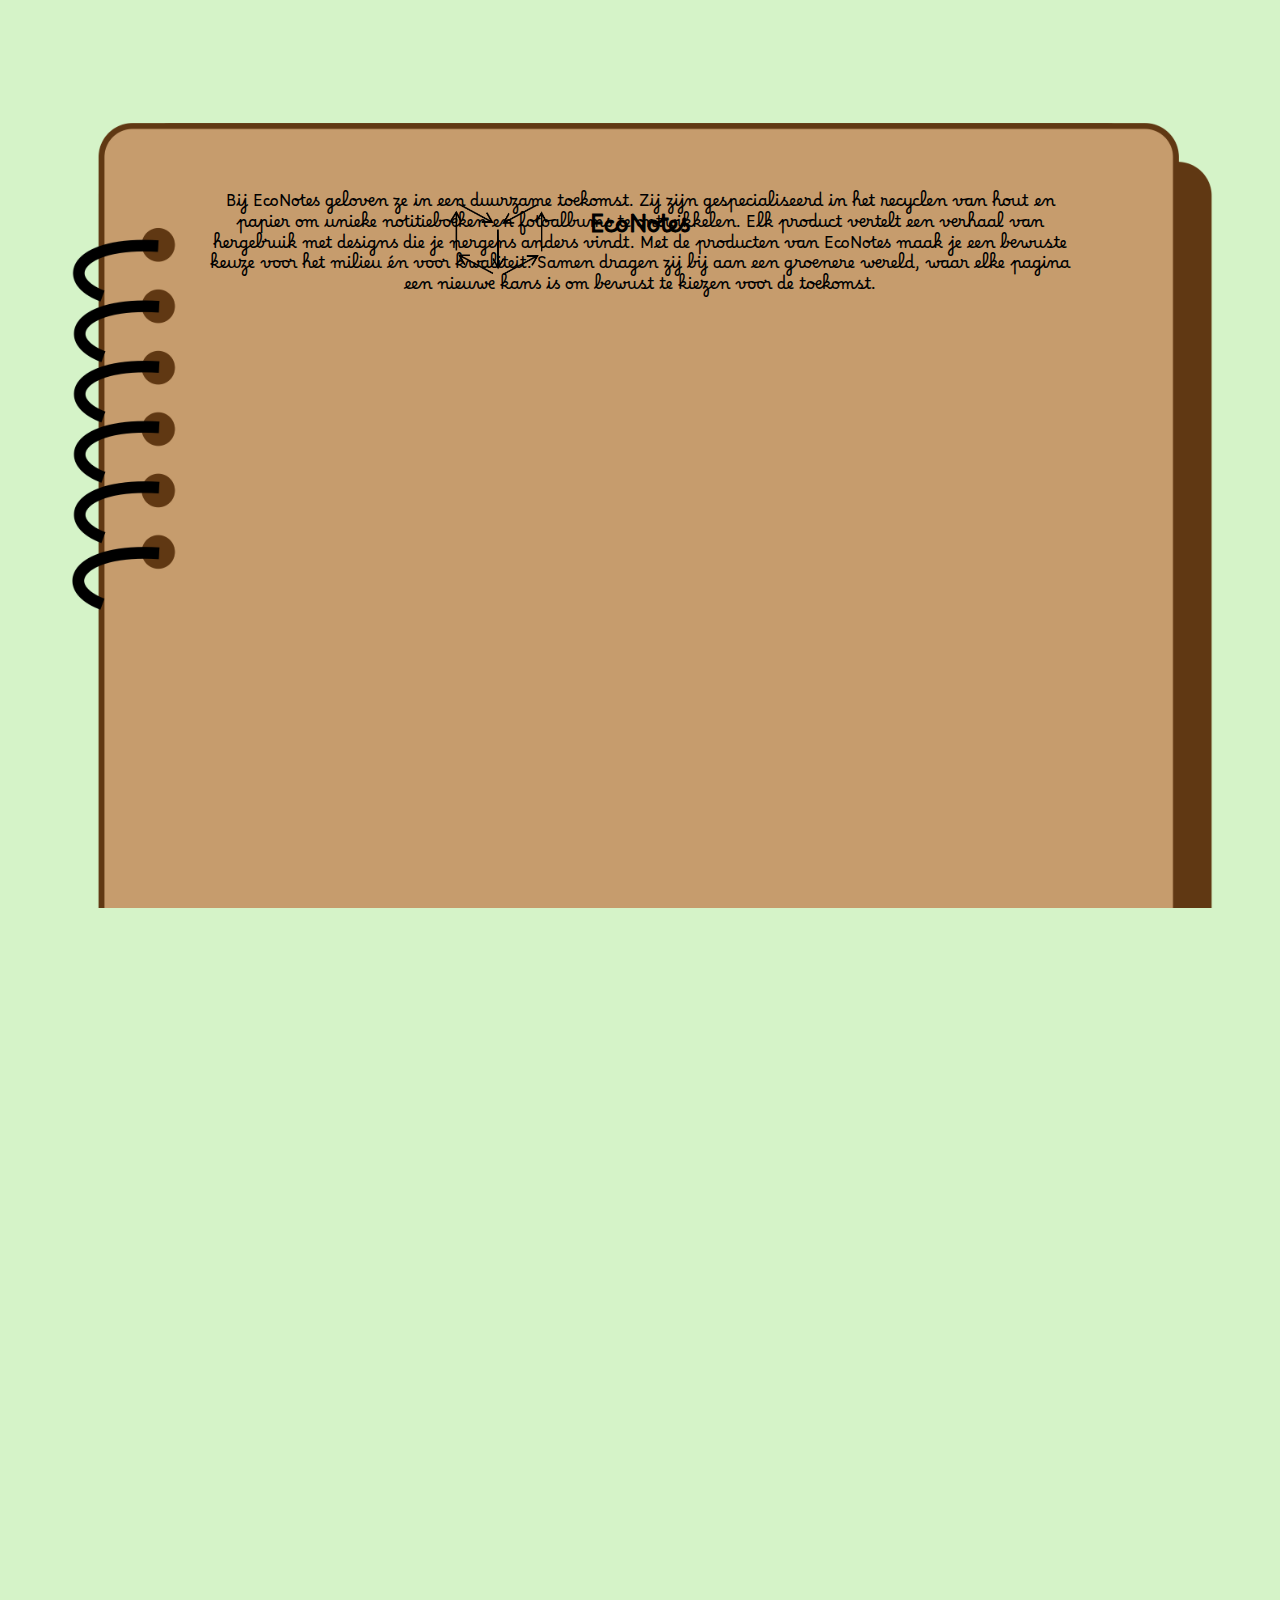
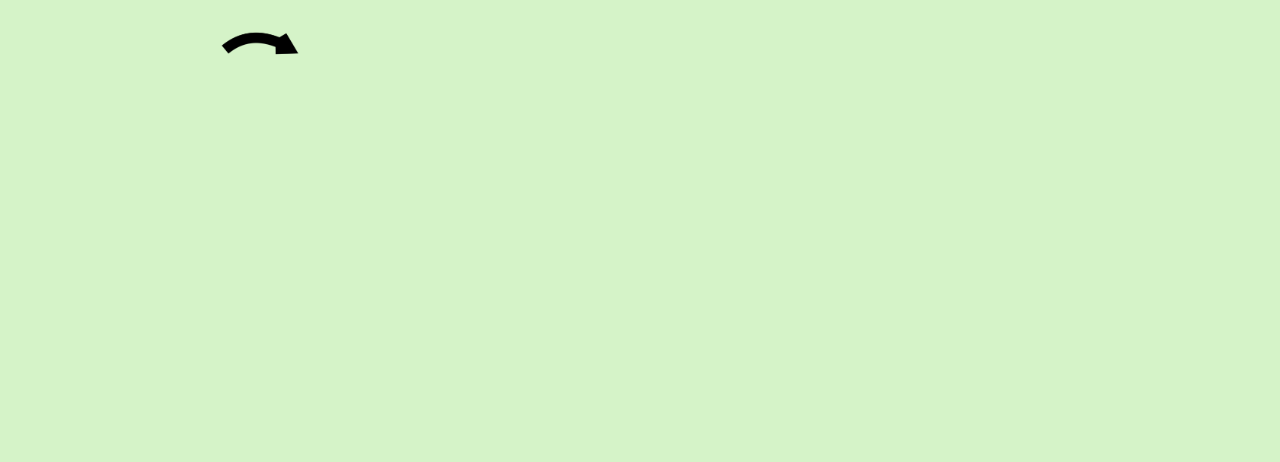
<file: index.html>
<!DOCTYPE html>
<html lang="en">
  <head>
    <meta charset="UTF-8" />
    <meta name="viewport" content="width=device-width, initial-scale=1.0" />
    <title>EcoNotes</title>
    <link rel="stylesheet" href="style.css" />
  </head>
  <body>
    <main>
      <section>
        <img src="images/logo-transparant.png" alt="EcoNotes logo" />
        <h1>EcoNotes</h1>
        <p>
          Bij EcoNotes geloven ze in een duurzame toekomst. Zij zijn
          gespecialiseerd in het recyclen van hout en papier om unieke
          notitieboeken en fotoalbums te ontwikkelen. Elk product vertelt een
          verhaal van hergebruik met designs die je nergens anders vindt. Met de
          producten van EcoNotes maak je een bewuste keuze voor het milieu én
          voor kwaliteit. Samen dragen zij bij aan een groenere wereld, waar
          elke pagina een nieuwe kans is om bewust te kiezen voor de toekomst.
        </p>
      </section>
      <nav>
        <ul>
          <li>
            <a href="proces.html"
              ><img id="home-pijl-rechts"
                src="images/pijl-naar-rechts-klein.png"
                alt="pijl naar rechts"
            /></a>
          </li>
        </ul>
      </nav>
    </main>
  </body>
</html>
</file>
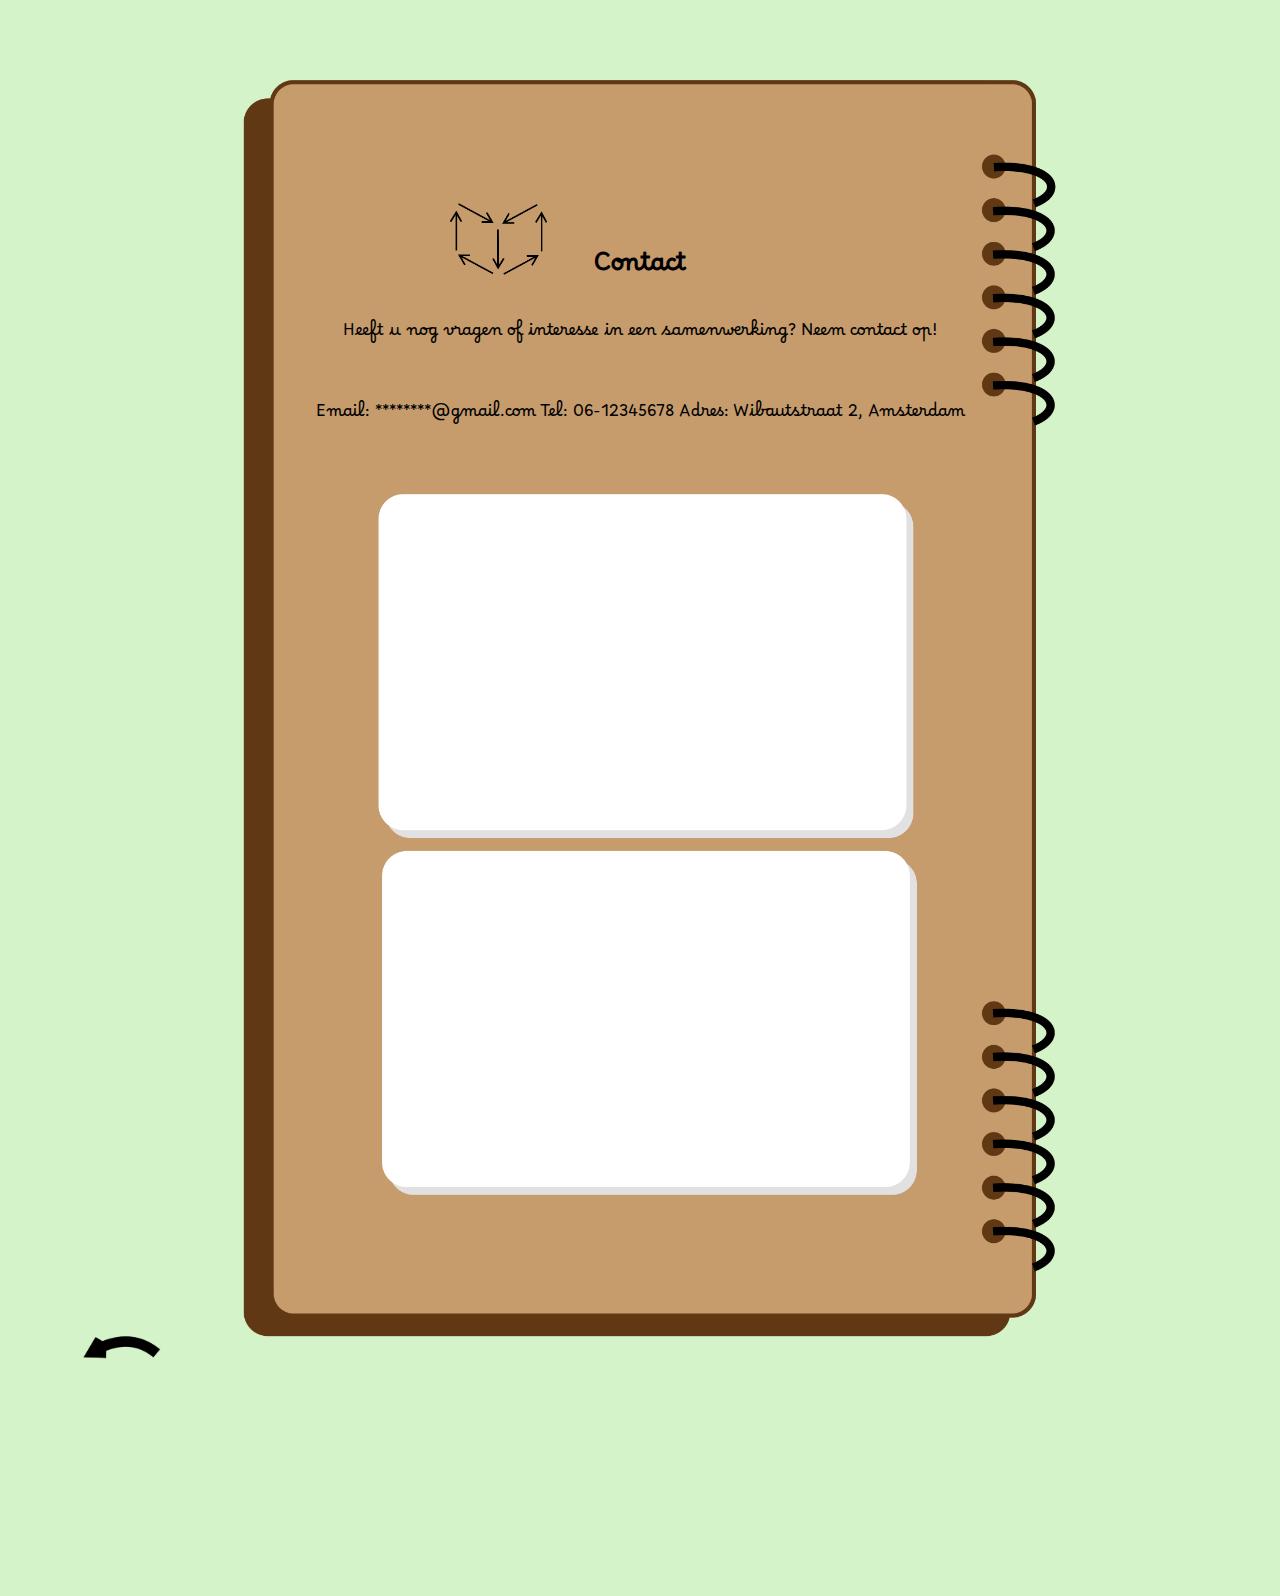
<file: over-ons.html>
<!DOCTYPE html>
<html lang="en">
  <head>
    <meta charset="UTF-8" />
    <meta name="viewport" content="width=device-width, initial-scale=1.0" />
    <title>EcoNotes</title>
    <link rel="stylesheet" href="style.css" />
  </head>
  <body class="over-ons">
    <main>
      <img
        class="over-ons-logo"
        src="images/logo-transparant.png"
        alt="EcoNotes logo"
      />
      <h1>Contact</h1>
      <article>
        <p>
          Heeft u nog vragen of interesse in een samenwerking? Neem contact op!
        </p>
        <p>
          Email: ********@gmail.com Tel: 06-12345678 Adres: Wibautstraat 2,
          Amsterdam
        </p>
      </article>
      <nav>
        <ul>
          <li>
            <a href="proces.html"
              ><img id="over-ons-pijl-links" src="images/pijl-naar-links.png" alt="pijl naar links"
            /></a>
          </li>
        </ul>
      </nav>
    </main>
  </body>
</html>
</file>
<file: style.css>
@import url("https://fonts.googleapis.com/css2?family=Borel&family=Playwrite+GB+S:ital,wght@0,100..400;1,100..400&family=Special+Elite&display=swap");

body {
  background-color: #d5f3c8;
}

section {
  background-image: url(images/Lay-out\ home-pagina\ notitieboek.png);
  background-size: cover;
  background-position: top;
  background-repeat: no-repeat;
  min-height: 100vh;
}

img {
  height: 1450px;
  width: 750px;
}

li {
  list-style-type: none;
}

ul {
  display: flex;
  gap: 50px;
  margin-top: 90%;
}

li img {
  height: 80px;
  width: 80px;
}

section h1 {
  text-align: center;
  font-family: "Borel", sans-serif;
  margin-top: -8%;
  font-size: 1.5rem;
}

section p {
  padding-top: 0%;
  padding-left: 15%;
  padding-right: 15%;
  margin-top: -6%;
  line-height: 1.3rem;
}

p {
  font-family: "Borel", sans-serif;
  font-size: 1rem;
  line-height: 1.2rem;
  padding-left: 13%;
  padding-right: 13%;
  text-align: center;
}

section img {
  height: 120px;
  width: 120px;
  padding-left: 34%;
  padding-top: 14%;
}

body.proces {
  background-image: url(images/Lay-out-proces-pagina-kopie-transparant.png);
  background-size: contain;
  background-position: top;
  background-repeat: no-repeat;
}

img.proces-logo {
  width: 120px;
  height: 120px;
  margin-left: 53%;
  margin-top: -25%;
}

p.proces-1 {
  padding-left: 15%;
  padding-right: 52%;
  margin-top: -8%;
  font-size: 0.9rem;
  line-height: 1.1rem;
}

p.proces-2 {
  padding-right: 15%;
  padding-left: 53%;
  margin-top: -8%;
  font-size: 0.9rem;
  line-height: 1.1rem;
}

p.proces-3 {
  padding-left: 14%;
  padding-right: 53%;
  margin-top: -3%;
  font-size: 0.9rem;
  line-height: 1.1rem;
}

p.proces-4 {
  padding-left: 51%;
  padding-right: 14%;
  margin-top: -9.5%;
  font-size: 0.9rem;
  line-height: 1.1rem;
}

body.over-ons {
  background-image: url(images/Lay-out\ over\ ons\ pagina.png);
  background-size: contain;
  background-position: top;
  background-repeat: no-repeat;
}

body.over-ons h1 {
  display: flex;
  justify-content: center;
  margin-top: -5%;
  font-family: "Borel", sans-serif;
  font-size: 1.5rem;
}

img.over-ons-logo {
  width: 120px;
  height: 120px;
  padding-left: 34%;
  margin-top: 14%;
}

article {
  display: flex;
  flex-direction: column;
  font-family: "Borel", sans-serif;
  gap: 30px;
  padding-left: 15%;
  padding-right: 15%;
}

body.proces h1 {
  font-family: "Borel", sans-serif;
  padding-left: 19%;
  padding-top: 17%;
  font-size: 1.5rem;
}

nav {
  position: relative;
}

#home-pijl-rechts {
  position: absolute;
  margin-left: 172px;
  margin-top: -440px;
}

#proces-pijl-links {
  position: absolute;
  margin-left: 33px;
  margin-top: -302px;
}

#proces-pijl-rechts {
  position: absolute;
  margin-left: 122px;
  margin-top: -297px;
}

#over-ons-pijl-links {
  position: absolute;
  margin-left: 33px;
  margin-top: -275px;
}
</file>
